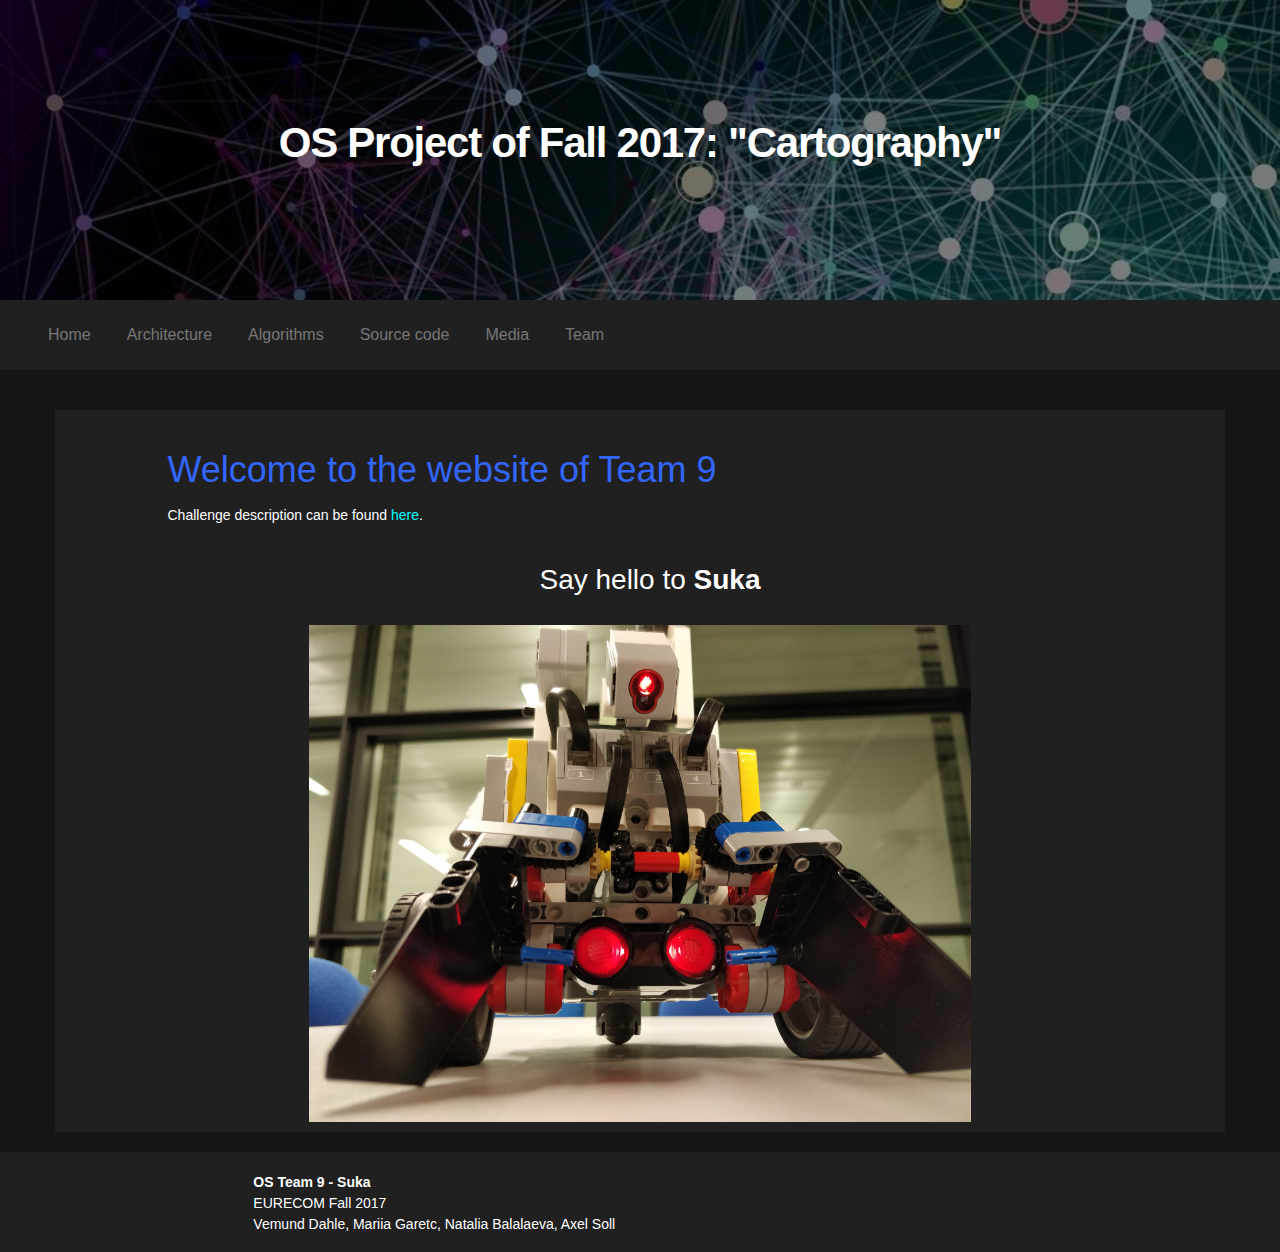
<file: docs/index.html>
<!DOCTYPE html>
<html lang="en">
  <head>
    <meta charset="utf-8">
    <meta http-equiv="X-UA-Compatible" content="IE=edge">
    <meta name="viewport" content="width=device-width, initial-scale=1">
    <!-- The above 3 meta tags *must* come first in the head; any other head content must come *after* these tags -->
    <title>OS Robot Project</title>

    <!-- Bootstrap -->
    <link href="css/bootstrap.css" rel="stylesheet">
    <link href="css/demo.css" rel="stylesheet">
    <link href="css/gsdk.css" rel="stylesheet">
    <link href="css/prism.css" rel="stylesheet">
    <link href="css/style.css" rel="stylesheet">


    <!-- HTML5 shim and Respond.js for IE8 support of HTML5 elements and media queries -->
    <!-- WARNING: Respond.js doesn't work if you view the page via file:// -->
    <!--[if lt IE 9]>
      <script src="https://oss.maxcdn.com/html5shiv/3.7.2/html5shiv.min.js"></script>
      <script src="https://oss.maxcdn.com/respond/1.4.2/respond.min.js"></script>
    <![endif]-->
  </head>
  <body>
    <div id="front-landing">
       <div class="hima" id="mtitle">
           <h1 ><span>OS Project of Fall 2017: "Cartography"</span></h1>
        </div>
    </div>

    <nav class="navbar navbar-default">
      <div class="container-fluid">
        <!-- Brand and toggle get grouped for better mobile display -->
        <div class="navbar-header">
          <button type="button" class="navbar-toggle collapsed" data-toggle="collapse" data-target="#bs-example-navbar-collapse-1" aria-expanded="false">
            <span class="sr-only">Toggle navigation</span>
            <span class="icon-bar"></span>
            <span class="icon-bar"></span>
            <span class="icon-bar"></span>
          </button>
        </div>
        <!-- Collect the nav links, forms, and other content for toggling -->
        <div class="collapse navbar-collapse" id="bs-example-navbar-collapse-1">
          <ul class="nav navbar-nav">
            <li class=""><a href="index.html" class="bouton">Home</a></li>
            <li class=""><a href="architecture.html" class="bouton">Architecture</a></li>
            <li class=""><a href="algorithms.html" class="bouton">Algorithms</a></li>
            <li class=""><a href="sourcecode.html" class="bouton">Source code</a></li>
            <li class=""><a href="media.html" class="bouton">Media</a></li>
            <li class=""><a href="team.html" class="bouton">Team</a></li>

          </ul>
        </div><!-- /.navbar-collapse -->
      </div><!-- /.container-fluid -->
    </nav>
    <div class="partie1">
      <div class="container">
        <div class="row" id="case">
            <div class="col-lg-1"></div>
            <div class="col-lg-10" style="text-align:justify">
              <p class="para">
                 
                <h2 class="titre">Welcome to the website of Team 9</h2>
                <aside>
                  Challenge description can be found <a href="http://soc.eurecom.fr/OS/projects_fall2017.html" style="color:aqua" target="_blank">here</a>.
                </aside>
                  <br>
                <h3 style="text-align: center;">Say hello to <b>Suka</b></h3><br>
                  <img src="image/2.jpg" class="indeximg"/>
              </p>
            </div>
            <div class="col-lg-1"></div>
        </div>
      </div>
    </div>



    <footer>
      <div class="copyright" id="case">
        <div class="col-lg-2"></div>
        <div class="col-lg-5">
          <p> <b> OS Team 9 - Suka</b> <br/>EURECOM Fall 2017 <br/> Vemund Dahle, Mariia Garetc, Natalia Balalaeva, Axel Soll</p>
        </div>
        </div>
    </footer>
    <!-- jQuery (necessary for Bootstrap's JavaScript plugins) -->
    <script src="https://ajax.googleapis.com/ajax/libs/jquery/1.11.3/jquery.min.js"></script>
    <!-- Include all compiled plugins (below), or include individual files as needed -->
    <script src="js/bootstrap.min.js"></script>
    <script src="js/monjs.js"></script>
  </body>
</html>
</file>
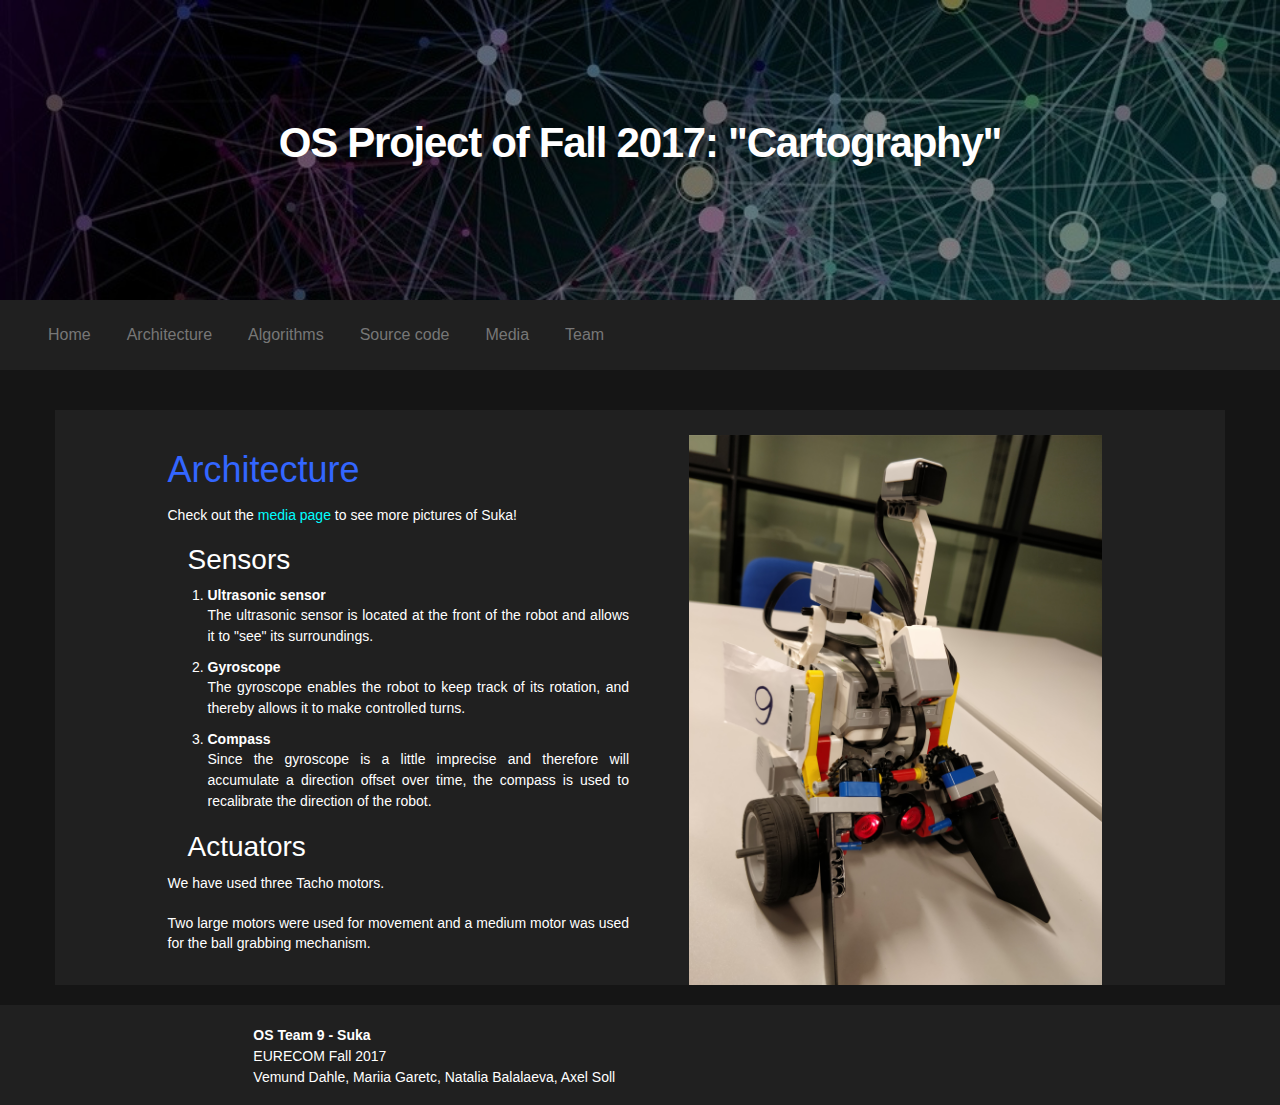
<file: docs/architecture.html>
<!DOCTYPE html>
<html lang="en">
  <head>
    <meta charset="utf-8">
    <meta http-equiv="X-UA-Compatible" content="IE=edge">
    <meta name="viewport" content="width=device-width, initial-scale=1">
    <!-- The above 3 meta tags *must* come first in the head; any other head content must come *after* these tags -->
    <title>OS Robot Project</title>

    <!-- Bootstrap -->
    <link href="css/bootstrap.css" rel="stylesheet">
    <link href="css/demo.css" rel="stylesheet">
    <link href="css/gsdk.css" rel="stylesheet">
    <link href="css/prism.css" rel="stylesheet">
    <link href="css/style.css" rel="stylesheet">


    <!-- HTML5 shim and Respond.js for IE8 support of HTML5 elements and media queries -->
    <!-- WARNING: Respond.js doesn't work if you view the page via file:// -->
    <!--[if lt IE 9]>
      <script src="https://oss.maxcdn.com/html5shiv/3.7.2/html5shiv.min.js"></script>
      <script src="https://oss.maxcdn.com/respond/1.4.2/respond.min.js"></script>
    <![endif]-->
  </head>
  <body>
    <div id="front-landing">
       <div class="hima" id="mtitle">
           <h2 class="h1" ><span>OS Project of Fall 2017: "Cartography"</span></h2>
        </div>
    </div>

    <nav class="navbar navbar-default">
      <div class="container-fluid">
        <!-- Brand and toggle get grouped for better mobile display -->
        <div class="navbar-header">
          <button type="button" class="navbar-toggle collapsed" data-toggle="collapse" data-target="#bs-example-navbar-collapse-1" aria-expanded="false">
            <span class="sr-only">Toggle navigation</span>
            <span class="icon-bar"></span>
            <span class="icon-bar"></span>
            <span class="icon-bar"></span>
          </button>
        </div>
        <!-- Collect the nav links, forms, and other content for toggling -->
        <div class="collapse navbar-collapse" id="bs-example-navbar-collapse-1">
          <ul class="nav navbar-nav">
            <li class=""><a href="index.html" class="bouton">Home</a></li>
            <li class=""><a href="architecture.html" class="bouton">Architecture</a></li>
            <li class=""><a href="algorithms.html" class="bouton">Algorithms</a></li>
            <li class=""><a href="sourcecode.html" class="bouton">Source code</a></li>
            <li class=""><a href="media.html" class="bouton">Media</a></li>
            <li class=""><a href="team.html" class="bouton">Team</a></li>
            
          </ul>
        </div><!-- /.navbar-collapse -->
      </div><!-- /.container-fluid -->
    </nav>
    <div class="partie1">
      <div class="container">
        <div class="row" id="case">
            <div class="col-lg-1"></div>
            <div class="col-lg-10" style="text-align:justify">
              <img id="archimg" src="image/1.jpg" class="imagesec"/>
              <p class="para">
                
                <h2 class="titre">Architecture</h2>   
                Check out the <a href="media.html" style="color:aqua">media page</a> to see more pictures of Suka!<br>
                <h3>Sensors</h3>
                <ol>
                  <li><b>Ultrasonic sensor</b></li>
                  <p>The ultrasonic sensor is located at the front of the robot and allows it to "see" its surroundings.</p>
                  <li><b>Gyroscope</b></li>
                  <p>The gyroscope enables the robot to keep track of its rotation, and thereby allows it to make controlled turns.</p>
                  <li><b>Compass</b></li>
                  <p>Since the gyroscope is a little imprecise and therefore will accumulate a direction offset over time, the compass is used to recalibrate the direction of the robot.</p>
                </ol>
                <h3>Actuators</h3>
                We have used three Tacho motors.<br><br>
                Two large motors were used for movement and a medium motor was used for the ball grabbing mechanism.
                  
              </p>
            </div>
            <div class="col-lg-1"></div>
        </div>
      </div>
    </div>

           

    <footer>
      <div class="copyright" id="case">
        <div class="col-lg-2"></div>
        <div class="col-lg-5">
          <p> <b> OS Team 9 - Suka</b> <br/>EURECOM Fall 2017 <br/> Vemund Dahle, Mariia Garetc, Natalia Balalaeva, Axel Soll</p>
        </div>
        </div>
    </footer>
    <!-- jQuery (necessary for Bootstrap's JavaScript plugins) -->
    <script src="https://ajax.googleapis.com/ajax/libs/jquery/1.11.3/jquery.min.js"></script>
    <!-- Include all compiled plugins (below), or include individual files as needed -->
    <script src="js/bootstrap.min.js"></script>
    <script src="js/monjs.js"></script>
  </body>
</html>
</file>
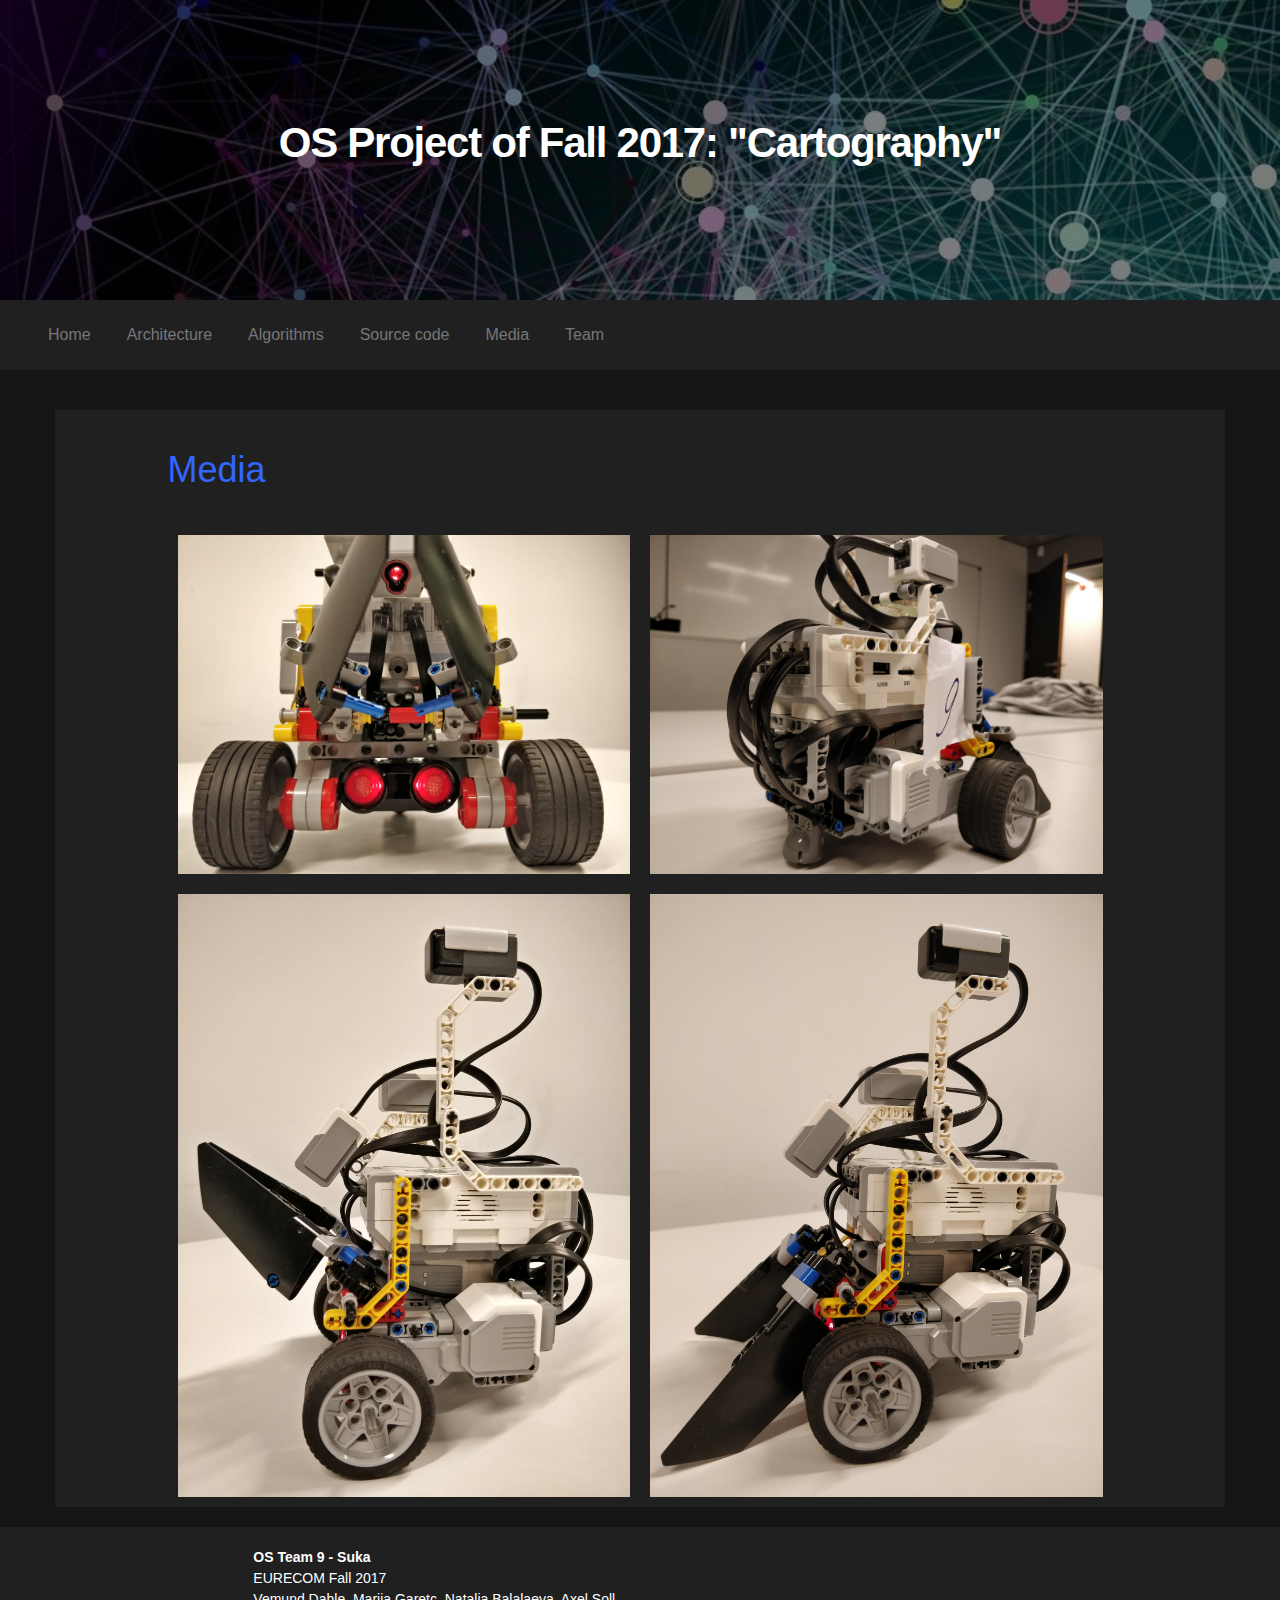
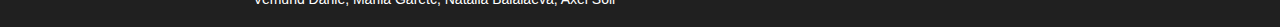
<file: docs/media.html>
<!DOCTYPE html>
<html lang="en">
  <head>
    <meta charset="utf-8">
    <meta http-equiv="X-UA-Compatible" content="IE=edge">
    <meta name="viewport" content="width=device-width, initial-scale=1">
    <!-- The above 3 meta tags *must* come first in the head; any other head content must come *after* these tags -->
    <title>OS Robot Project</title>

    <!-- Bootstrap -->
    <link href="css/bootstrap.css" rel="stylesheet">
    <link href="css/demo.css" rel="stylesheet">
    <link href="css/gsdk.css" rel="stylesheet">
    <link href="css/prism.css" rel="stylesheet">
    <link href="css/style.css" rel="stylesheet">


    <!-- HTML5 shim and Respond.js for IE8 support of HTML5 elements and media queries -->
    <!-- WARNING: Respond.js doesn't work if you view the page via file:// -->
    <!--[if lt IE 9]>
      <script src="https://oss.maxcdn.com/html5shiv/3.7.2/html5shiv.min.js"></script>
      <script src="https://oss.maxcdn.com/respond/1.4.2/respond.min.js"></script>
    <![endif]-->
  </head>
  <body>
    <div id="front-landing">
       <div class="hima" id="mtitle">
           <h2 class="h1" ><span>OS Project of Fall 2017: "Cartography"</span></h2>
        </div>
    </div>

    <nav class="navbar navbar-default">
      <div class="container-fluid">
        <!-- Brand and toggle get grouped for better mobile display -->
        <div class="navbar-header">
          <button type="button" class="navbar-toggle collapsed" data-toggle="collapse" data-target="#bs-example-navbar-collapse-1" aria-expanded="false">
            <span class="sr-only">Toggle navigation</span>
            <span class="icon-bar"></span>
            <span class="icon-bar"></span>
            <span class="icon-bar"></span>
          </button>
        </div>
        <!-- Collect the nav links, forms, and other content for toggling -->
        <div class="collapse navbar-collapse" id="bs-example-navbar-collapse-1">
          <ul class="nav navbar-nav">
            <li class=""><a href="index.html" class="bouton">Home</a></li>
            <li class=""><a href="architecture.html" class="bouton">Architecture</a></li>
            <li class=""><a href="algorithms.html" class="bouton">Algorithms</a></li>
            <li class=""><a href="sourcecode.html" class="bouton">Source code</a></li>
            <li class=""><a href="media.html" class="bouton">Media</a></li>
            <li class=""><a href="team.html" class="bouton">Team</a></li>
            
          </ul>
        </div><!-- /.navbar-collapse -->
      </div><!-- /.container-fluid -->
    </nav>
    <div class="partie1">
      <div class="container">
        <div class="row" id="case">
            <div class="col-lg-1"></div>
            <div class="col-lg-10" style="text-align:justify">
              <p class="para">
                
                <h2 class="titre">Media</h2> 
                <br>
                <img src="image/4.jpg" class="images"/>
                <img src="image/8.jpg" class="images"/> 
                              
                <img src="image/5.jpg" class="images"/>
                <img src="image/7.jpg" class="images"/>
                
                  
              </p>
            </div>
            <div class="col-lg-1"></div>
        </div>
      </div>
    </div>

           

    <footer>
      <div class="copyright" id="case">
        <div class="col-lg-2"></div>
        <div class="col-lg-5">
          <p> <b> OS Team 9 - Suka</b> <br/>EURECOM Fall 2017 <br/> Vemund Dahle, Mariia Garetc, Natalia Balalaeva, Axel Soll</p>
        </div>
        </div>
    </footer>
    <!-- jQuery (necessary for Bootstrap's JavaScript plugins) -->
    <script src="https://ajax.googleapis.com/ajax/libs/jquery/1.11.3/jquery.min.js"></script>
    <!-- Include all compiled plugins (below), or include individual files as needed -->
    <script src="js/bootstrap.min.js"></script>
    <script src="js/monjs.js"></script>
  </body>
</html>
</file>
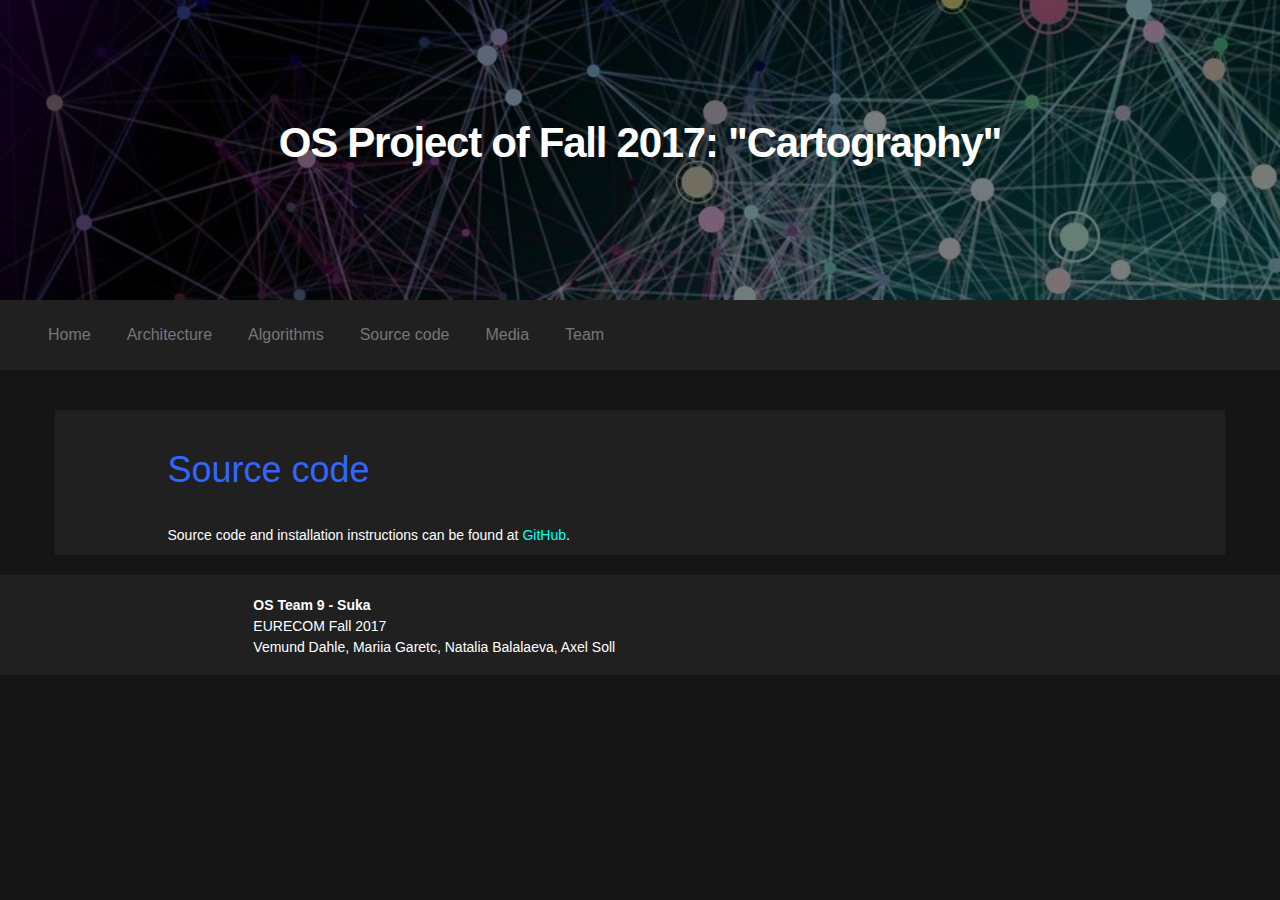
<file: docs/sourcecode.html>
<!DOCTYPE html>
<html lang="en">
  <head>
    <meta charset="utf-8">
    <meta http-equiv="X-UA-Compatible" content="IE=edge">
    <meta name="viewport" content="width=device-width, initial-scale=1">
    <!-- The above 3 meta tags *must* come first in the head; any other head content must come *after* these tags -->
    <title>OS Robot Project</title>

    <!-- Bootstrap -->
    <link href="css/bootstrap.css" rel="stylesheet">
    <link href="css/demo.css" rel="stylesheet">
    <link href="css/gsdk.css" rel="stylesheet">
    <link href="css/prism.css" rel="stylesheet">
    <link href="css/style.css" rel="stylesheet">


    <!-- HTML5 shim and Respond.js for IE8 support of HTML5 elements and media queries -->
    <!-- WARNING: Respond.js doesn't work if you view the page via file:// -->
    <!--[if lt IE 9]>
      <script src="https://oss.maxcdn.com/html5shiv/3.7.2/html5shiv.min.js"></script>
      <script src="https://oss.maxcdn.com/respond/1.4.2/respond.min.js"></script>
    <![endif]-->
  </head>
  <body>
    <div id="front-landing">
       <div class="hima" id="mtitle">
           <h2 class="h1" ><span>OS Project of Fall 2017: "Cartography"</span></h2>
        </div>
    </div>

    <nav class="navbar navbar-default">
      <div class="container-fluid">
        <!-- Brand and toggle get grouped for better mobile display -->
        <div class="navbar-header">
          <button type="button" class="navbar-toggle collapsed" data-toggle="collapse" data-target="#bs-example-navbar-collapse-1" aria-expanded="false">
            <span class="sr-only">Toggle navigation</span>
            <span class="icon-bar"></span>
            <span class="icon-bar"></span>
            <span class="icon-bar"></span>
          </button>
        </div>
        <!-- Collect the nav links, forms, and other content for toggling -->
        <div class="collapse navbar-collapse" id="bs-example-navbar-collapse-1">
          <ul class="nav navbar-nav">
            <li class=""><a href="index.html" class="bouton">Home</a></li>
            <li class=""><a href="architecture.html" class="bouton">Architecture</a></li>
            <li class=""><a href="algorithms.html" class="bouton">Algorithms</a></li>
            <li class=""><a href="sourcecode.html" class="bouton">Source code</a></li>
            <li class=""><a href="media.html" class="bouton">Media</a></li>
            <li class=""><a href="team.html" class="bouton">Team</a></li>

          </ul>
        </div><!-- /.navbar-collapse -->
      </div><!-- /.container-fluid -->
    </nav>
    <div class="partie1">
      <div class="container">
        <div class="row" id="case">
            <div class="col-lg-1"></div>
            <div class="col-lg-10" style="text-align:justify">
              <p class="para">

                <h2 class="titre">Source code</h2> <br>
                Source code and installation instructions can be found at <a href="https://github.com/amrsoll/robot" style="color:aqua" target="_blank">GitHub</a>.
              </p>
            </div>
            <div class="col-lg-1"></div>
        </div>
      </div>
    </div>



    <footer>
      <div class="copyright" id="case">
        <div class="col-lg-2"></div>
        <div class="col-lg-5">
          <p> <b> OS Team 9 - Suka</b> <br/>EURECOM Fall 2017 <br/> Vemund Dahle, Mariia Garetc, Natalia Balalaeva, Axel Soll</p>
        </div>
        </div>
    </footer>
    <!-- jQuery (necessary for Bootstrap's JavaScript plugins) -->
    <script src="https://ajax.googleapis.com/ajax/libs/jquery/1.11.3/jquery.min.js"></script>
    <!-- Include all compiled plugins (below), or include individual files as needed -->
    <script src="js/bootstrap.min.js"></script>
    <script src="js/monjs.js"></script>
  </body>
</html>
</file>
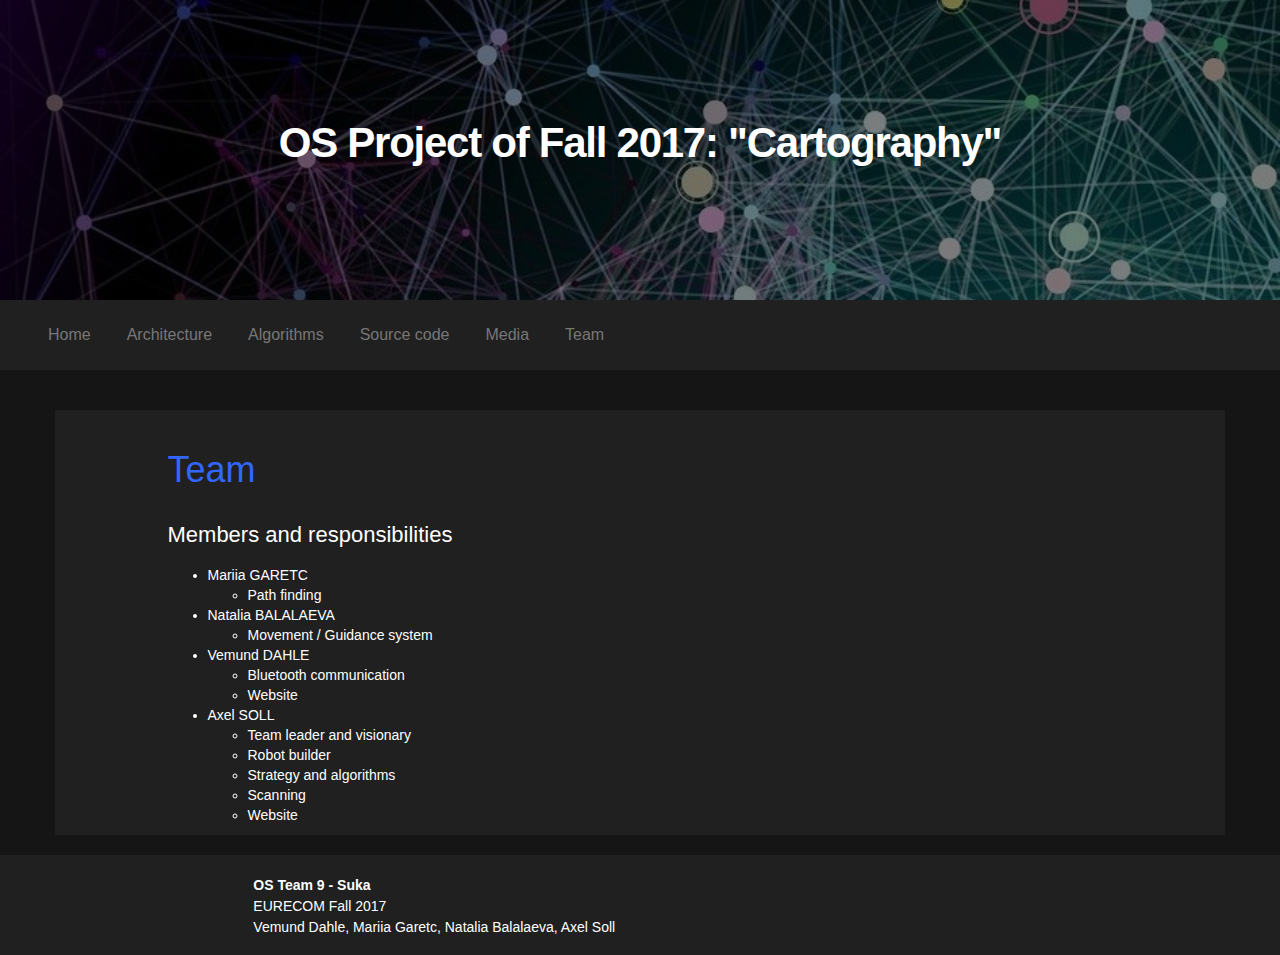
<file: docs/team.html>
<!DOCTYPE html>
<html lang="en">
  <head>
    <meta charset="utf-8">
    <meta http-equiv="X-UA-Compatible" content="IE=edge">
    <meta name="viewport" content="width=device-width, initial-scale=1">
    <!-- The above 3 meta tags *must* come first in the head; any other head content must come *after* these tags -->
    <title>OS Robot Project</title>

    <!-- Bootstrap -->
    <link href="css/bootstrap.css" rel="stylesheet">
    <link href="css/demo.css" rel="stylesheet">
    <link href="css/gsdk.css" rel="stylesheet">
    <link href="css/prism.css" rel="stylesheet">
    <link href="css/style.css" rel="stylesheet">


    <!-- HTML5 shim and Respond.js for IE8 support of HTML5 elements and media queries -->
    <!-- WARNING: Respond.js doesn't work if you view the page via file:// -->
    <!--[if lt IE 9]>
      <script src="https://oss.maxcdn.com/html5shiv/3.7.2/html5shiv.min.js"></script>
      <script src="https://oss.maxcdn.com/respond/1.4.2/respond.min.js"></script>
    <![endif]-->
  </head>
  <body>
    <div id="front-landing">
       <div class="hima" id="mtitle">
           <h2 class="h1" ><span>OS Project of Fall 2017: "Cartography"</span></h2>
        </div>
    </div>

    <nav class="navbar navbar-default">
      <div class="container-fluid">
        <!-- Brand and toggle get grouped for better mobile display -->
        <div class="navbar-header">
          <button type="button" class="navbar-toggle collapsed" data-toggle="collapse" data-target="#bs-example-navbar-collapse-1" aria-expanded="false">
            <span class="sr-only">Toggle navigation</span>
            <span class="icon-bar"></span>
            <span class="icon-bar"></span>
            <span class="icon-bar"></span>
          </button>
        </div>
        <!-- Collect the nav links, forms, and other content for toggling -->
        <div class="collapse navbar-collapse" id="bs-example-navbar-collapse-1">
          <ul class="nav navbar-nav">
            <li class=""><a href="index.html" class="bouton">Home</a></li>
            <li class=""><a href="architecture.html" class="bouton">Architecture</a></li>
            <li class=""><a href="algorithms.html" class="bouton">Algorithms</a></li>
            <li class=""><a href="sourcecode.html" class="bouton">Source code</a></li>
            <li class=""><a href="media.html" class="bouton">Media</a></li>
            <li class=""><a href="team.html" class="bouton">Team</a></li>

          </ul>
        </div><!-- /.navbar-collapse -->
      </div><!-- /.container-fluid -->
    </nav>
    <div class="partie1">
      <div class="container">
        <div class="row" id="case">
            <div class="col-lg-1"></div>
            <div class="col-lg-10" style="text-align:justify">
              <p class="para">
                <h2 class="titre">Team</h2>
                <h4>Members and responsibilities</h4>
                <ul>
                  <li>Mariia GARETC</li>
                  <ul>
                    <li>Path finding</li>
                  </ul>
                  <li>Natalia BALALAEVA</li>
                  <ul>
                    <li>Movement / Guidance system</li>
                  </ul>
                  <li>Vemund DAHLE</li>
                  <ul>
                    <li>Bluetooth communication</li>
                    <li>Website</li>
                  </ul>
                  <li>Axel SOLL</li>
                  <ul>
                    <li>Team leader and visionary</li>
                    <li>Robot builder</li>
                    <li>Strategy and algorithms</li>
                    <li>Scanning</li>
                    <li>Website</li>
                  </ul>
                </ul>

              </p>
            </div>
            <div class="col-lg-1"></div>
        </div>
      </div>
    </div>



    <footer>
      <div class="copyright" id="case">
        <div class="col-lg-2"></div>
        <div class="col-lg-5">
          <p> <b> OS Team 9 - Suka</b> <br/>EURECOM Fall 2017 <br/> Vemund Dahle, Mariia Garetc, Natalia Balalaeva, Axel Soll</p>
        </div>
        </div>
    </footer>
    <!-- jQuery (necessary for Bootstrap's JavaScript plugins) -->
    <script src="https://ajax.googleapis.com/ajax/libs/jquery/1.11.3/jquery.min.js"></script>
    <!-- Include all compiled plugins (below), or include individual files as needed -->
    <script src="js/bootstrap.min.js"></script>
    <script src="js/monjs.js"></script>
  </body>
</html>
</file>
<file: docs/css/demo.css>
.tim-container{
    background: #ffffff;

}
.tim-row{
    margin-bottom: 20px;
}
.tim-title{
    margin-top: 30px;
    margin-bottom: 15px;
}
.tim-typo{
    padding-left: 25%;
    margin-bottom: 40px;
    position: relative;   
}
.tim-typo .tim-note{
    bottom: 10px;
    color: #c0c1c2;
    display: block;
    font-weight: 400;
    font-size: 13px;
    line-height: 13px;
    left: 0;
    margin-left: 20px;
    position: absolute;
    width: 260px;
}
.tim-row{
    margin-top: 50px;
}
.tim-row h3{
    margin-top: 0;
}
.switch{
    margin-right: 20px;
}
#navbar-full .navbar{
    border-radius: 0 !important;
    margin-bottom: 0;
}
.navigation-example{
    margin-top: 0px;
}
.space{
    height: 130px;
    display: block;
}
.navigation-example .img-src{
    background-attachment: scroll; 
}
.main{
    background-color: #FFFFFF;
}
.navigation-example{
    height: 660px;
    background-image: url('../img/bg.jpg');
    background-position: center center;
    background-size: cover;
    position: relative;
}
#notifications{
    background-color: #FFFFFF;
    display: block;
    width: 100%;
    position: relative;
}
.tim-note{
    text-transform: capitalize;
}

.card{
    background-color: #FFFFFF;
    padding: 10px 0 20px;
    width: 100%;
}
.card h3{
    margin-bottom: 20px;
}
.card button{
    margin-top: 30px;
}
.subscribe-form{
    padding-top: 20px;
}
.subscribe-form .form-control{
    
}

.space-100{
    height: 100px;
    display: block;
    width: 100%;
}

.be-social{
    padding-bottom: 20px;
/*     border-bottom: 1px solid #aaa; */
    margin: 0 auto 40px;
}
.txt-white{
    color: #FFFFFF;
}
.txt-gray{
    color: #ddd !important;
}
.footer{
    background-color: #DDDDDD;
    background-image: url('../img/cover_4_blur.jpg');
    background-attachment: fixed;
    position: relative;
}
.heart{
    color: #FF3B30;
}
.footer .overlayer{
    background-color: rgba(27, 27, 27, 0.7);
    position: relative;
}
.footer .credits {
    margin-top: 25px;
    padding: 20px 0 15px;
    text-align: center;
    color: #EEE;
}
.footer .credits a{
    color: #FFFFFF;
}
.social-share{
    float: left;
    margin-right: 8px;
}
.social-share a{
    color: #FFFFFF;
}
#subscribe_email{
    border-radius: 0;
    border-left: 0;
    border-right: 0;
}
.pick-class-label{
    border-radius: 8px;
    color: #ffffff;
    cursor: pointer;
    display: inline;
    font-size: 75%;
    font-weight: bold;
    line-height: 1;
    margin-right: 10px;
    padding: 15px 23px;
    text-align: center;
    vertical-align: baseline;
    white-space: nowrap;
}

.parallax-pro{
  width:100%;
  display: block;
  position: relative;
  background-color: #000;
}
.parallax-pro > .img-src{
    background-position: center center;
    background-repeat: no-repeat;
    background-size: cover;
    position: absolute;
    width: 100%;
    height: 100%;
    z-index: 0;
    
}
.parallax-pro:after{
    position: absolute;
    left: 0;
    top: 0;
    width: 100%;
    height: 100%;
    background-color: rgba(0,0,0,.3);
    display: block;
    content: "";
    z-index: 0;
}
.parallax-pro .container{
    padding-top: 20px;
    z-index: 1;
    position: relative;
}
.parallax-pro .hello a{
    color: #fff;
    text-decoration: none;
}
.parallax-pro .hello{
    font-size: 48px;
    font-weight: 300;
    position: relative;
/*     width: 430px; */
    margin: 30px auto 50px;
}
.parallax-pro .label{
    font-size: 18px;
    position: absolute;
    text-transform: uppercase;
    background-color: #FF9500;
    color: #FFFFFF;
    width: 60px;
    margin-top: 10px;
    margin-left: 10px;
    padding: 0;
    line-height: 30px;
    text-align: center;
    font-weight: 500;
    letter-spacing: 0;
}
.parallax-pro small{
    padding-top: 15px;
    font-size: 20px;
    display: block;
    color: #fff;
}
.parallax-pro ul{
     width: 280px;
    margin: 0 auto;
}
.parallax-pro li{
    padding: 9px 0;
    border-bottom: 1px solid #777;
}
.parallax-pro .actions{
    margin-top: 40px;
}
.parallax-pro .actions{
    margin-left: 10px;
}
.parallax-pro .motto{
    color: #FFFFFF;
    font-size: 64px;
    font-weight: 600;
    position: relative;
    text-align: center;
    text-shadow: 0 0 10px rgba(0, 0, 0, 0.27);
    text-transform: uppercase;
    z-index: 3;
    margin: 0 auto;
    top: 22%;
    width: 285px;
}
.parallax-pro .motto .pro{
    position: absolute;
    font-size: 18px;
    background-color: #FFFFFF;
    width: 70px;
    height: 70px;
    border-radius: 50%;
    text-align: center;
    line-height: 70px;
    color: #333333;
    text-shadow: 0 0 0;
}
.parallax-pro .motto .square{
       padding: 7px 14px;
    height: auto;
    width: auto;
    line-height: inherit;
    border-radius: 6px;
    bottom: 22px;
    right: -25px;
    color: #FFFFFF;
    background-color: #ff9500;
    font-weight: 300;
    background-color: #ff9500;
}
.social-share{
    margin-right: 0px;
    margin-top: 10px;
}
.footer h4{
    margin: 0px 0 20px;
}
.space-30{
    height: 30px;
    display: block;
}
.credits{
    display: block;
    margin: 15px 0;
    color: #ddd;
    opacity: .8;
}
.credits a{
    color: #FFFFFF;
}
.sharing-title{
    margin: 10px;
    line-height: 40px;
}
.social-line{
    padding: 5px 0;
}
.section-gray{
    padding: 10px 0;
    background-color: #EEE;
}
.section-gray h5{
    margin: 0;
    line-height: 40px;
}

/*   EXTRA SHIT  */
/* @cristina: fisier singular, folosit pentru efectul de blur la parallax in header */

.blurred-container{
  position:relative;
  width:100%;
  height:540px;
  top:0;
  left:0;
}
.blurred-container > .img-src{
    position:fixed;
    width:100%;
    height:540px;
    background-repeat:no-repeat;
    background-size:cover;
    background-position: center center;
}
.blur{
  opacity:0;
}

.logo-container{
    margin-top: 10px;
}
.logo-container .logo{
    overflow: hidden;
    border-radius: 50%;
    border: 1px solid #333333;
    height: 50px;
    width: 50px;
    float: left;
}
.logo-container .logo img{
    width: 100%;
}
.logo-container .brand{
    font-size: 18px;
    color: #FFFFFF;
    float: left;
    height: 50px;
    line-height: 20px;
    margin-left: 10px;
    margin-top: 5px;
    width: 60px;
}
.blurred-container .motto{
    color: #FFFFFF;
    font-size: 76px;
    font-weight: 600;

    text-align: center;
    text-shadow: 0 0 10px rgba(0, 0, 0, 0.33);
    text-transform: uppercase;
    top: 100px;
    z-index: 3;

    display: block;
    margin: 0 auto;
    position: relative;
    width: 306px;
    height: 0;
}
.blurred-container .motto .border{
    float: left;
    border: 3px solid #FFFFFF;
    padding: 0px 30px;
    text-align: center;
}
.blurred-container .motto .no-right-border{
    border-right: none;
}

@media (max-width: 768px){
    .blurred-container .motto{
        font-size: 60px;
        width: 268px;
        top: 130px;
    }
}
.main{
    background-color: #FFFFFF;
    position: relative;
}

#buttons .btn, #tooltips .btn{
    margin-bottom: 15px;
}
.img-dog{
    display: inline-block;
    margin-bottom: 25px;
}
</file>
<file: docs/css/prism.css>
/**
 * @Author: Axel_Soll <amrsoll>
 * @Date:   12/01/2018
 * @Email:  axel.soll@telecom-paristech.fr
 * @Last modified by:   amrsoll
 * @Last modified time: 13/01/2018
 */



/**
 * okaidia theme for JavaScript, CSS and HTML
 * Loosely based on Monokai textmate theme by http://www.monokai.nl/
 * @author ocodia
 */

code[class*="language-"],
pre[class*="language-"] {
	color: #f8f8f2;
	background: none;
	text-shadow: 0 1px rgba(0, 0, 0, 0.3);
	font-family: Consolas, Monaco, 'Andale Mono', 'Ubuntu Mono', monospace;
	text-align: left;
	white-space: pre;
	word-spacing: normal;
	word-break: normal;
	word-wrap: normal;
	line-height: 1.5;

	-moz-tab-size: 4;
	-o-tab-size: 4;
	tab-size: 4;

	-webkit-hyphens: none;
	-moz-hyphens: none;
	-ms-hyphens: none;
	hyphens: none;
}

/* Code blocks */
pre[class*="language-"] {
	padding: 1em;
	margin: .5em 0;
	overflow: auto;
	border-radius: 0.3em;
}

:not(pre) > code[class*="language-"],
pre[class*="language-"] {
	background: #272822;
}

/* Inline code */
:not(pre) > code[class*="language-"] {
	padding: .1em;
	border-radius: .3em;
	white-space: normal;
}

.token.comment,
.token.prolog,
.token.doctype,
.token.cdata {
	color: slategray;
}

.token.punctuation {
	color: #f8f8f2;
}

.namespace {
	opacity: .7;
}

.token.property,
.token.tag,
.token.constant,
.token.symbol,
.token.deleted {
	color: #f92672;
}

.token.boolean,
.token.number {
	color: #ae81ff;
}

.token.selector,
.token.attr-name,
.token.string,
.token.char,
.token.builtin,
.token.inserted {
	color: #a6e22e;
}

.token.operator,
.token.entity,
.token.url,
.language-css .token.string,
.style .token.string,
.token.variable {
	color: #f8f8f2;
}

.token.atrule,
.token.attr-value,
.token.function {
	color: #e6db74;
}

.token.keyword {
	color: #66d9ef;
}

.token.regex,
.token.important {
	color: #fd971f;
}

.token.important,
.token.bold {
	font-weight: bold;
}
.token.italic {
	font-style: italic;
}

.token.entity {
	cursor: help;
}
</file>
<file: docs/css/style.css>
/**
 * @Author: Axel_Soll <amrsoll>
 * @Date:   12/01/2018
 * @Email:  axel.soll@telecom-paristech.fr
 * @Last modified by:   amrsoll
 * @Last modified time: 13/01/2018
 */

.indeximg {
	display: block;
    margin-left: auto;
    margin-right: auto;
    width: 70%;
}

#archimg {
	padding-left: 60px;
	height: 50%; 
	width: 50%; 
	float:right;
	vertical-align: middle;
}

.images {
	float:right;
	padding: 10px;
	width: 50%;
	height : 50%;
    
}

body {
	background-color: #151515;
	color: white;
	border : 0;
	height : 100%;
}

#mtitle {
	color: white;
}

.case{
	background-color: #202020;
	margin-top: 8px;
	margin-bottom: 8px;
}

#case{
	background-color: #202020;
}

h1 {
  color: white;
  margin-top: 0;
  padding-top: 120px;
  font-size: 3.0em;
  font-weight: 700;
  letter-spacing: -0.03em;
  margin-bottom: 0.571em;
  text-align: center;
}

.h1 {
  margin-top: 0;
  padding-top: 120px;
  font-size: 3.0em;
  font-weight: 700;
  letter-spacing: -0.03em;
  margin-bottom: 0.571em;
  text-align: center;
}

h2 {
  color: #3366ff;
}
h3 {
	padding-left: 20px;
}
pre[class*="language-"] {
	padding-top: 4px;
	padding-bottom: 4px;
}
code {
}

.modules tr {
	margin-bottom: 8px;
}
tr:nth-child(even) {
    background-color: #333;
}
.modules td {
	padding-right: 20px;
}
.darken {
	filter: brightness(75%);
}
.btn {
	border-radius: 0;
    font-weight: 500;
    line-height: 1.1;
    color: inherit;
}
.btn:hover{
	background-color: #333;
    font-weight: 500;
    line-height: 1.1;
    color: inherit;
}

.imagesec {
	padding-top: 25px;
	width: 50%;
	height : 50%;
	object-fit: cover;
	float: left;
	margin-right: 11px;
	position: relative;

}

.hima {
	height: 300px;
	width : 100%;
    background-image: url(../image/Big-Data-1.jpg);
   background-size: cover;

}

.-sub-title {
  font-weight: 400;
  text-align: justify;
}

.partie1
{
	margin: 20px;
	margin-top: 40px;

}

.partie2
{

}

li
{
	color: inherit;
}

.para
{
	color : white;
	padding-top: 10px;
	text-align: justify;
}

a {
	cursor: pointer;
}
a:hover {
	filter: brightness(65%);
}

.navbar
{
	background-color: #202020;
	border-radius: 0;
	border: 0;
	color : white;

}

.active
{
	background-color: grey;
}

footer
{
	width: 100%;
	height :  100px;
	background-color: #202020;
	margin-top: 20px;
	position: relative;
	bottom : 0px;
}

.copyright
{
	position: relative;
	margin-left: 30px;
	top: 20px;
}

.cachemisere
{
	width: 100%;
	height: 5px;
	position: absolute;
	top: 0px;
	z-index: 1;
	background-color: #202020;
}

.modal-header
{
	background-color: #151515;
}
.modal-body
{
	background-color: #202020;
}

.acteur
{
	background-image: linear-gradient(#A4A8A7,#565B61);
	height: 160px;
	width: 160px;
	border-radius: 160px;
	text-align: center;
	position: absolute;
	top: 400px;
	left: 400px;
	margin: -80px;
}

.linkbi
{
	text-decoration: underline;
}

.circle-container .txtacteur
{
	background-image: linear-gradient(#A4A8A7,#565B61);
	height: 160px;
	width: 200px;
	border-radius: 20px;
	text-align: center;
	position: absolute;
	font-size: 18px;
	left:400px;
	top: 400px;
	margin-left: -100px;
	margin-top : -80px;
}

.circle-container {
    position: relative;
    width: 800px;
    height: 800px;
    /*border: dashed 1px;*/
    border-radius: 50%;
    margin: 1.75em auto 0;
}

.sg
{
	background-image: linear-gradient(#A4A8A7,#565B61);
	height: 90px;
	width: 90px;
	padding-top: 10px;
	padding-bottom: 10px;
	border-radius: 100px;
	top: 410px;
	left: 410px;
	text-align: center;
	margin: -45px;
	position: absolute;
	display: none;
	font-size:10px;
	z-index: 1;
}

.r
{
	background-image: none;
	background-color: orange;
}

.pc
{
	background-image: none;
	background-color: red;
}

.c
{
	background-image: none;
	background-color: #800000;
}

.pp
{
	background-image: none;
	background-color: #00C000;
}


p {
	font-size: 14px;
}
.sub {
	font-size: 12px;
	filter: brightness(115%);
}

.link
{
	text-decoration: underline;
	color : #4040FF;
}

.gb
{
	text-align: center;
}

.panel-body{
	color: black;
}

#jus{transform:  translate(300px);}
#jus:hover ~ .jus {display: block;}
#jus0 { transform: translate(300px) translate(150px); }
#jus1 { transform: translate(300px) rotate(40deg) translate(150px) rotate(-40deg); }
#jus2 { transform: translate(300px) rotate(-40deg) translate(150px) rotate(40deg); }
#fdo { transform: rotate(51deg) translate(300px) rotate(-51deg);}
#fdo:hover ~ .fdo {display: block;}
#fdo0 { transform: rotate(51deg) translate(300px) translate(150px) rotate(-51deg); }
#fdo1 { transform: rotate(51deg) translate(300px) rotate(40deg) translate(150px) rotate(-40deg) rotate(-51deg); }
#fdo2 { transform: rotate(51deg) translate(300px) rotate(-40deg) translate(150px) rotate(40deg) rotate(-51deg); }
#gov { transform: rotate(102deg) translate(300px) rotate(-102deg); }
#gov:hover ~ .gov {display: block;}
#gov0 { transform: rotate(102deg) translate(300px) translate(150px) rotate(-102deg); }
#gov1 { transform: rotate(102deg) translate(300px) rotate(-40deg) translate(150px) rotate(40deg) rotate(-102deg); }
#gov2 { transform: rotate(102deg) translate(300px) rotate(40deg) translate(150px) rotate(-40deg) rotate(-102deg); }
#oi { transform: rotate(153deg) translate(300px) rotate(-153deg); }
#oi:hover ~ .oi {display: block;}
#oi0 { transform: rotate(153deg) translate(300px) translate(150px) rotate(-153deg); }
#oi1 { transform: rotate(153deg) translate(300px) rotate(-40deg) translate(150px) rotate(40deg) rotate(-153deg); }
#oi2 { transform: rotate(153deg) translate(300px) rotate(40deg) translate(150px) rotate(-40deg) rotate(-153deg); }
#aso { transform: rotate(204deg) translate(300px) rotate(-204deg); }
#aso:hover ~ .aso {display: block;}
#aso0 { transform: rotate(204deg) translate(300px) rotate(60deg) translate(150px) rotate(-60deg) rotate(-204deg); }
#aso1 { transform: rotate(204deg) translate(300px) rotate(20deg) translate(150px) rotate(-20deg) rotate(-204deg); }
#aso2 { transform: rotate(204deg) translate(300px) rotate(-20deg) translate(150px) rotate(20deg) rotate(-204deg); }
#aso3 { transform: rotate(204deg) translate(300px) rotate(-60deg) translate(150px) rotate(60deg) rotate(-204deg); }
#sit { transform: rotate(255deg) translate(300px) rotate(-255deg); }
#ent { transform: rotate(306deg) translate(300px) rotate(-306deg); }
#ent:hover ~ .ent {display: block;}
#ent0 { transform: rotate(306deg) translate(300px) translate(150px) rotate(-306deg); }
#ent1 { transform: rotate(306deg) translate(300px) rotate(40deg) translate(150px) rotate(-40deg) rotate(-306deg); }
#ent2 { transform: rotate(306deg) translate(300px) rotate(-40deg) translate(150px) rotate(40deg) rotate(-306deg); }
</file>
